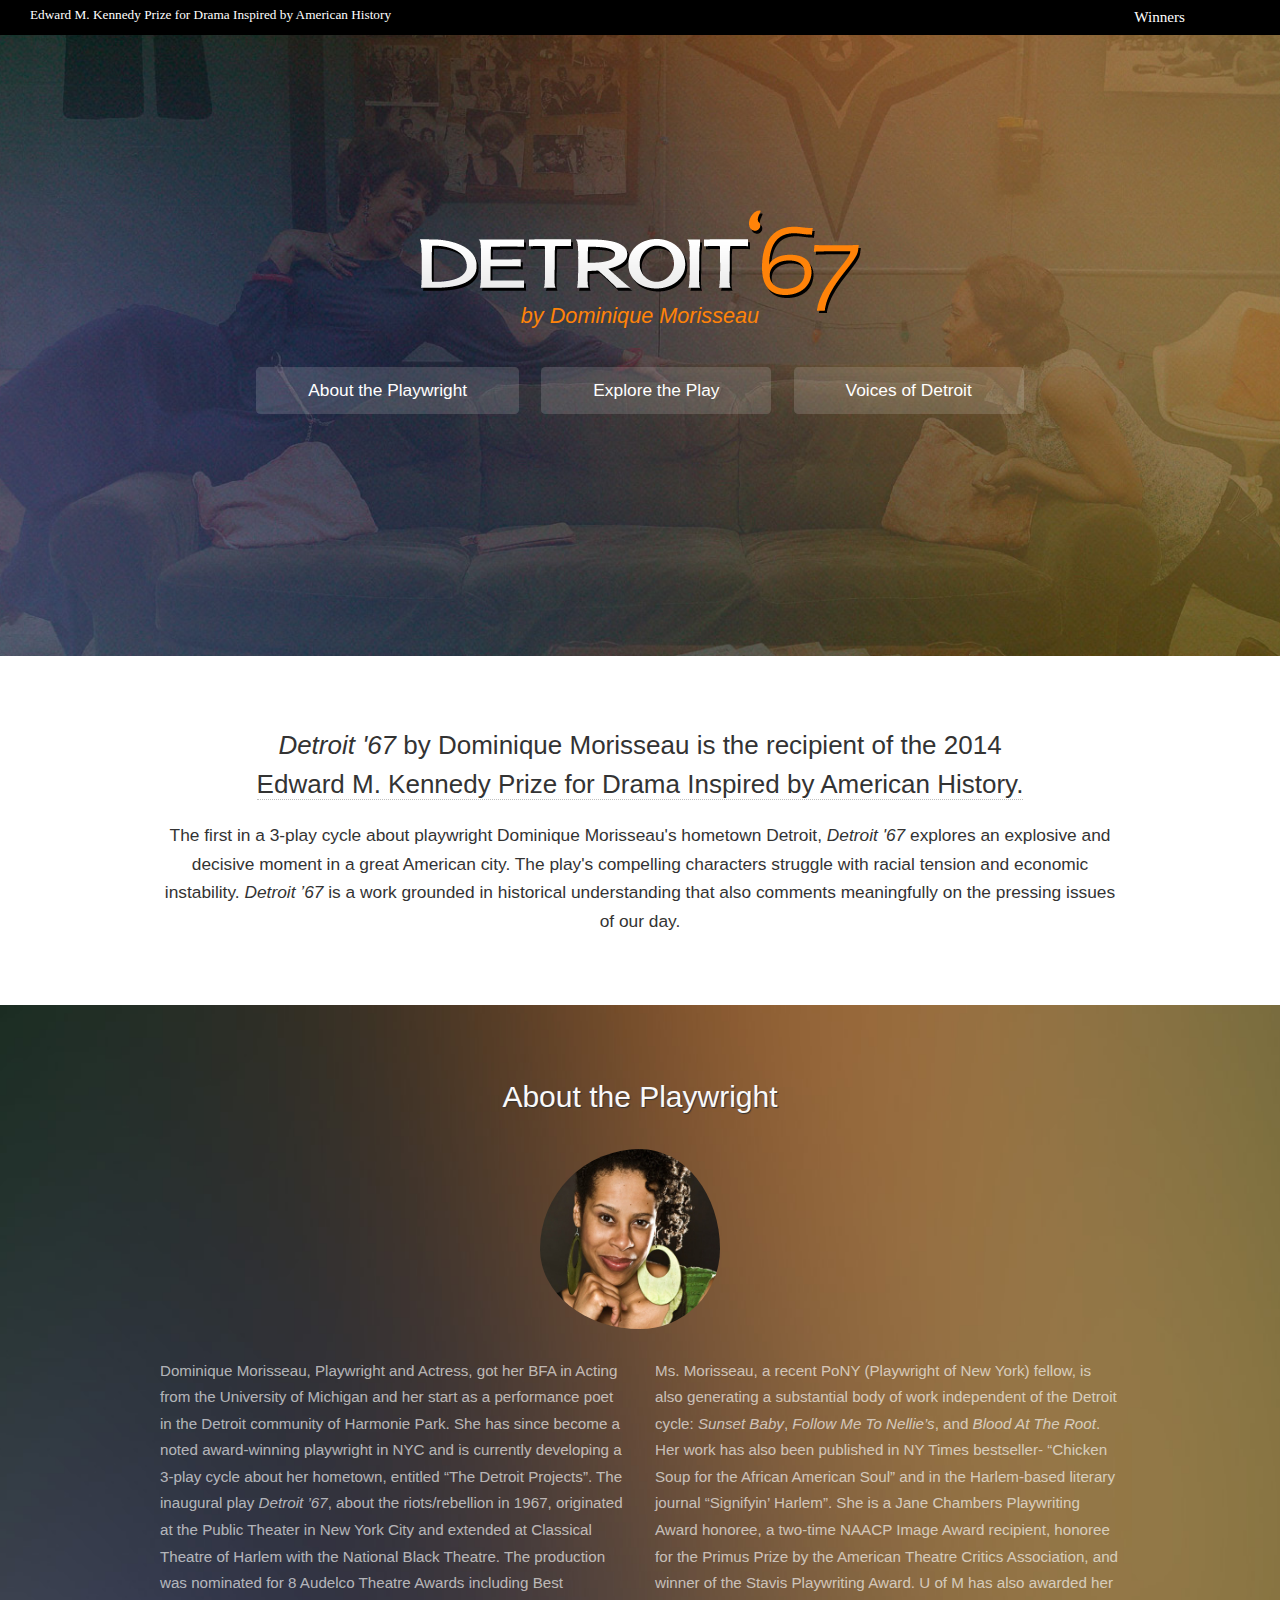
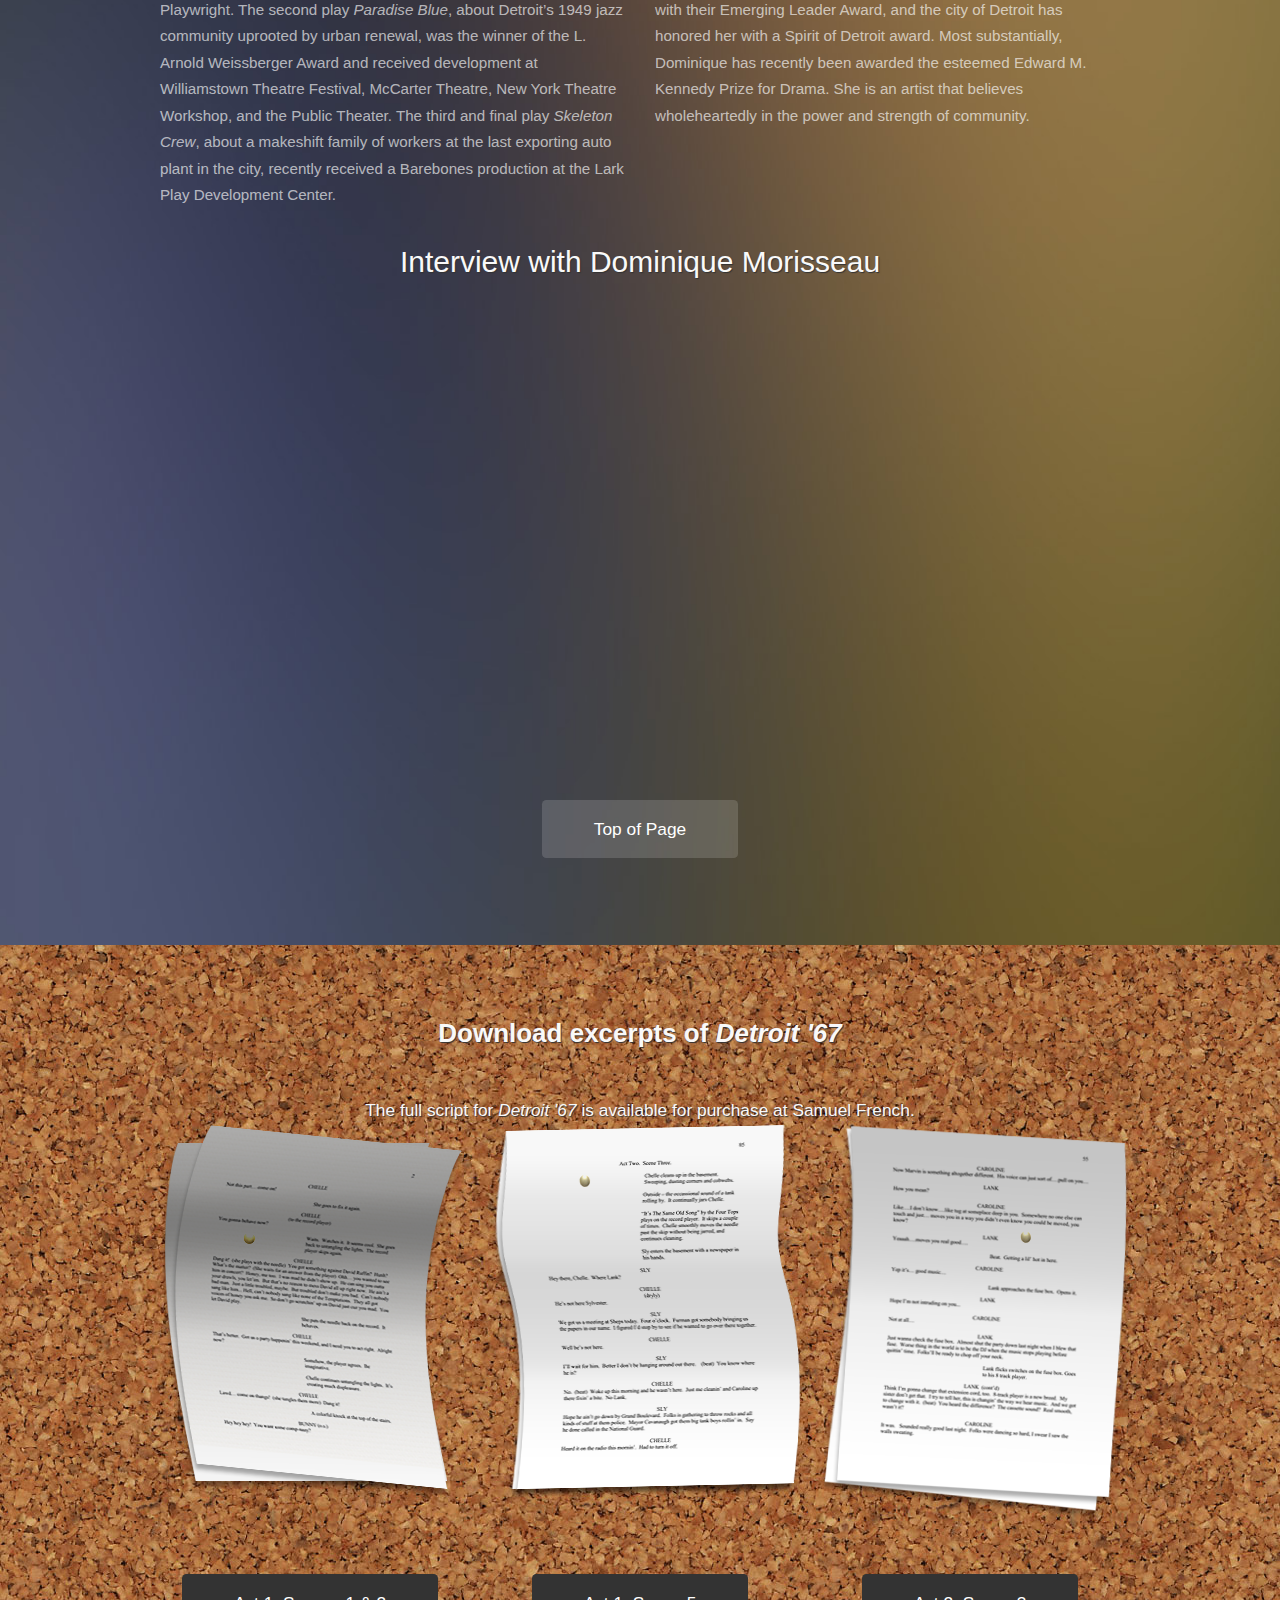
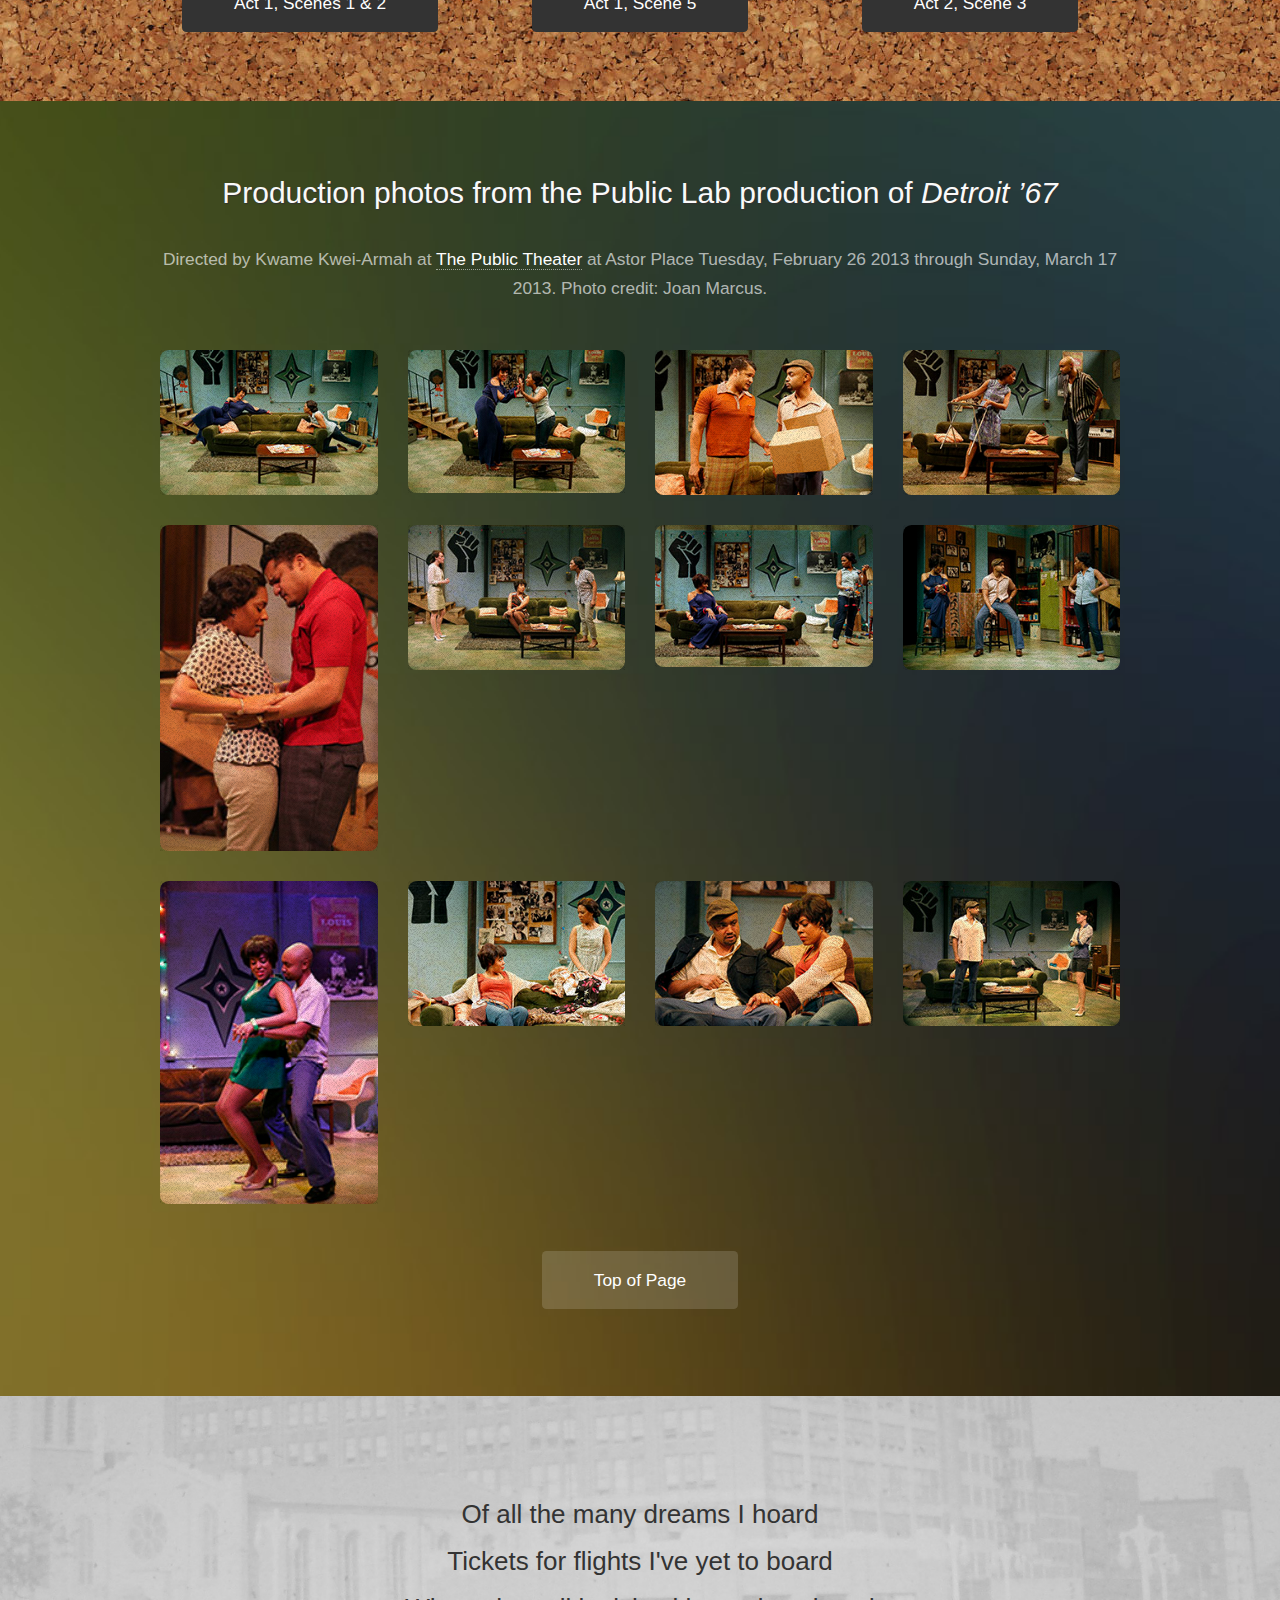
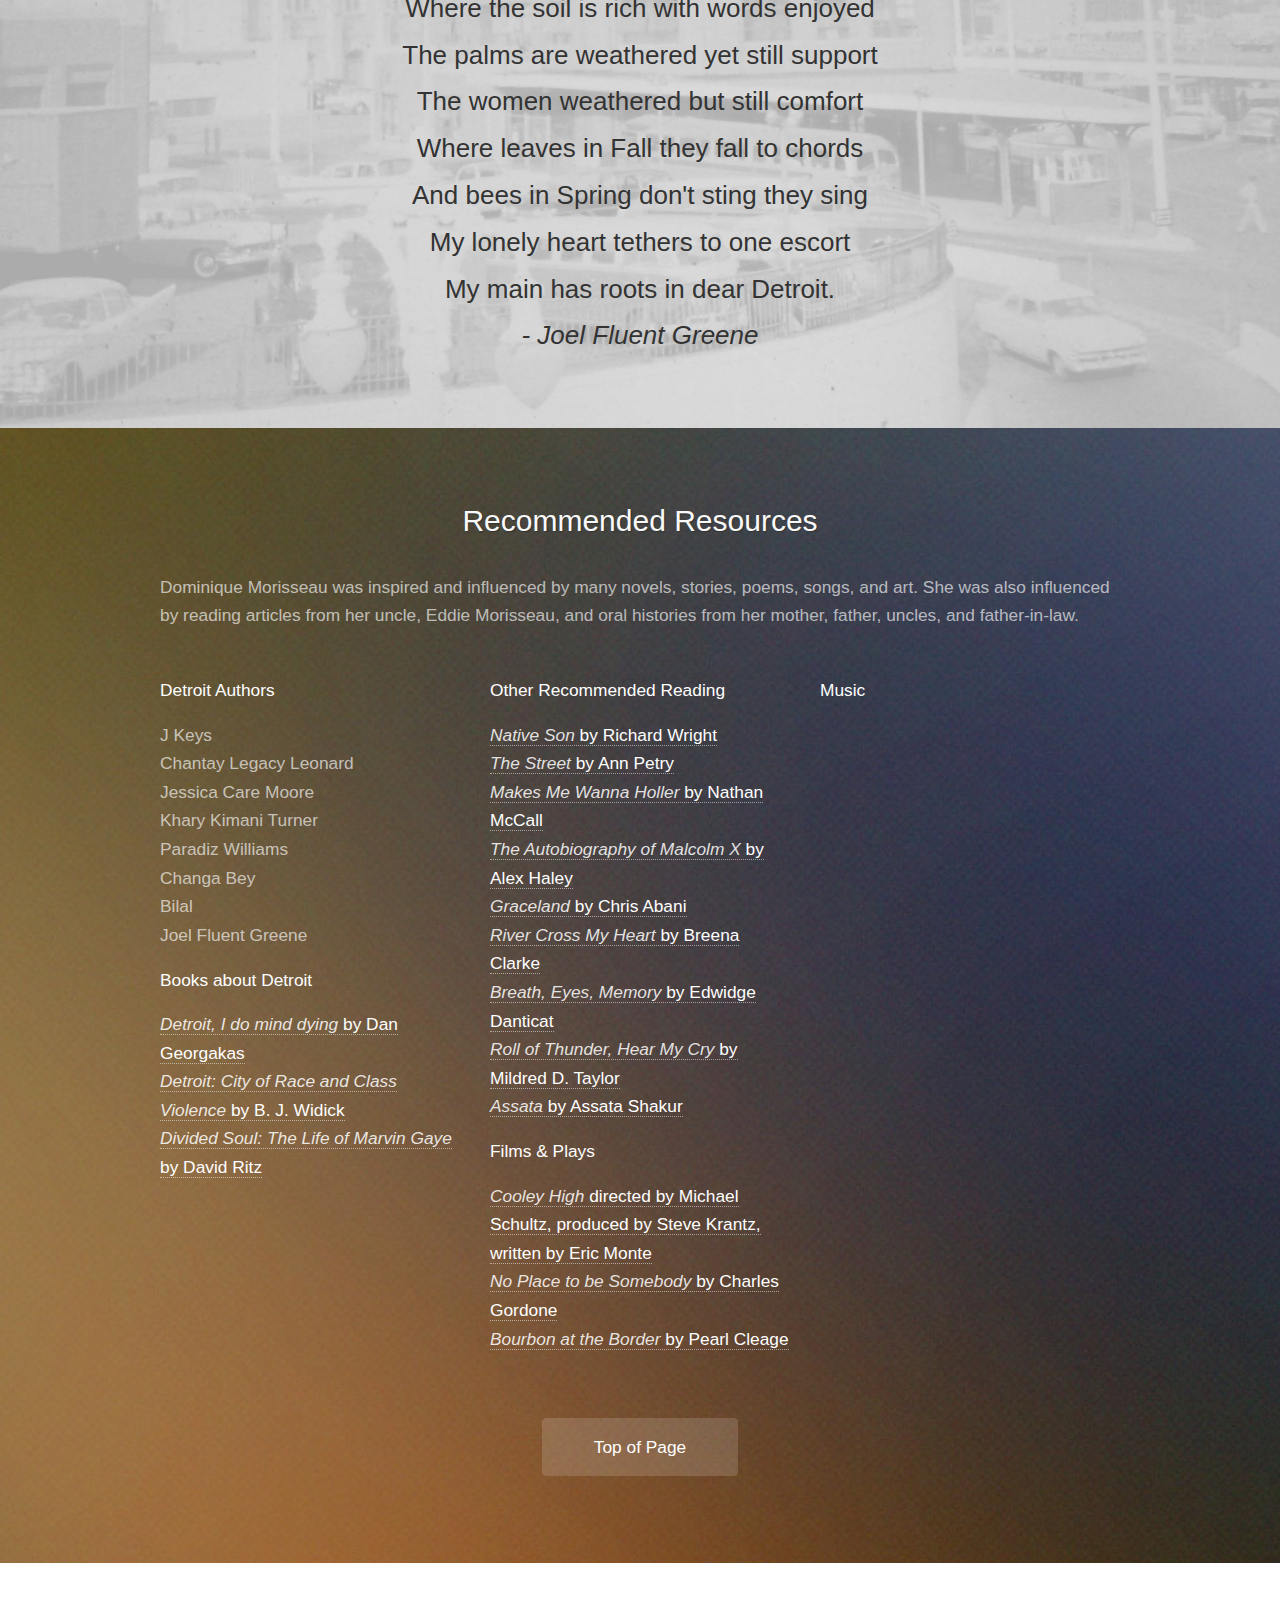
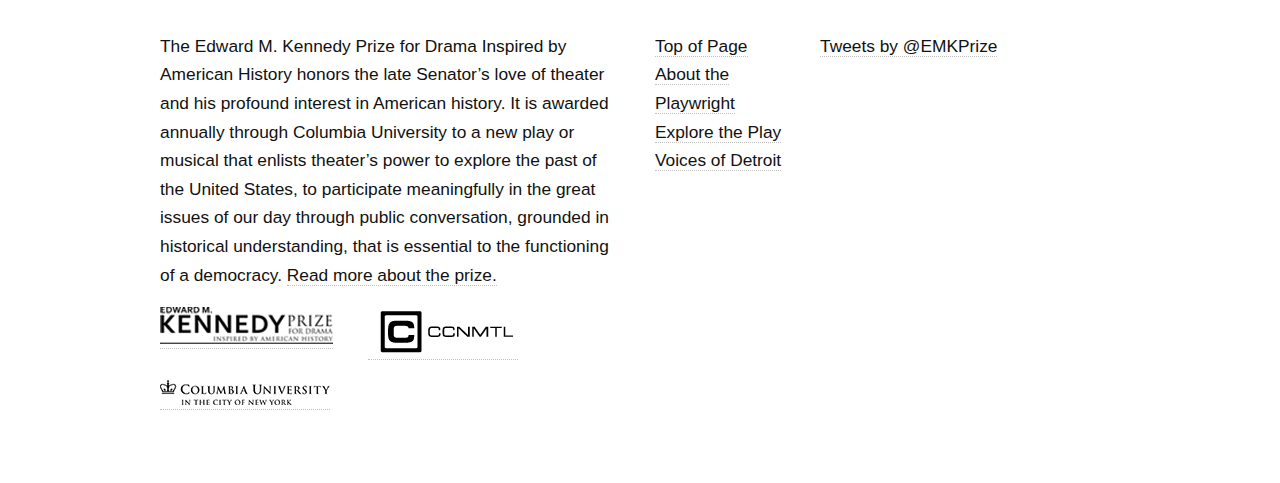
<file: index.html>
<!DOCTYPE HTML>
<!--
	Tessellate by HTML5 UP
	html5up.net | @n33co
	Free for personal and commercial use under the CCA 3.0 license (html5up.net/license)
-->
<html>
	<head>
		<title>Detroit '67 | A play by Dominique Morisseau</title>
		<meta http-equiv="content-type" content="text/html; charset=utf-8" />
		<meta name="description" content="Educational and informational website about the 2014 recipient of the Edward M. Kennedy Prize for Drama Inspired by American History - Detroit '67 by Dominique Morisseau" />
		<meta name="keywords" content="edward kennedy prize, edward m kennedy prize, emk prize, columbia university, ambassador jean kennedy smith, drama award, playwriting award, pulitzer prize, american history, historical drama, historical play, educational website, theater, theatre, tony kushner, prize for drama, prize for playwriting,
		dominique morisseau, detroit 67, detroit, 1967 riots, african american history, black history, civil rights, civil rights theater, motown, detroit 67 script" />
		<!--[if lte IE 8]><script src="css/ie/html5shiv.js"></script><![endif]-->
		<script src="js/jquery.min.js"></script>
		<script src="js/jquery.scrolly.min.js"></script>
		<script src="js/skel.min.js"></script>
        <script src="js/jquery.poptrox.min.js"></script>
		<script src="js/init.js"></script>
		<noscript>
			<link rel="stylesheet" href="css/skel.css" />
			<link rel="stylesheet" href="css/style.css" />
			<link rel="stylesheet" href="css/style-wide.css" />
			<link href='http://fonts.googleapis.com/css?family=Lato:400,700' rel='stylesheet' type='text/css'>
			<link href='http://fonts.googleapis.com/css?family=Candal' rel='stylesheet' type='text/css'>
			<link href='http://fonts.googleapis.com/css?family=Bowlby+One+SC' rel='stylesheet' type='text/css'>
			
		</noscript>
		<!--[if lte IE 8]><link rel="stylesheet" href="css/ie/v8.css" /><![endif]-->
		<!--[if lte IE 9]><link rel="stylesheet" href="css/ie/v9.css" /><![endif]-->
	</head>
	<body>
 <div class="container emk">
    <div class="inner emk">
        <div class="left">
            <a href="http://kennedyprize.columbia.edu" target="_blank">Edward M. Kennedy Prize for Drama Inspired by American History</a>
        </div>
        <div class="right">
            <ul class="emk-menu">
                <li class="dropdown">Winners
                    <ul class="emk-dropdown">
                    <li><a href="http://kennedyprize.columbia.edu/winners/2013/schenkkan" target="_blank">2013 All the Way</a></li>
                    <li><a href="http://kennedyprize.columbia.edu/winners/2013/obrien" target="_blank">2013 Body of an American</a></li>
                    <li><a href="http://kennedyprize.columbia.edu/winners/2014/morisseau" target="_blank">2014 Detroit '67</a></li>
                    </ul>
                </li>
            </ul>
        </div>
    </div>
</div>
		<!-- Header -->
			<section id="header" class="dark">
				<header>
					<h1><img src="images/logo.png" style="max-width: 100%"></h1>
					<p>by Dominique Morisseau</p>
					<ul class="menu">
					         <li><a href="#first" class="button scrolly">About the Playwright</a></li>
                             <li><a href="#second" class="button scrolly">Explore the Play</a></li>
                             <li><a href="#third" class="button scrolly">Voices of Detroit</a></li>
                        </ul>
				</header>
			</section>
			
		<!-- First -->
			<section id="top" class="main">
				<header>
					<div class="container">
					    <div class="row">
				        <div class="12u">
	                   <h2><i><strong>Detroit '67</strong></i> by Dominique Morisseau is the recipient of the 2014 <br> <h2><strong><a href="http://kennedyprize.columbia.edu" target="_blank">Edward M. Kennedy Prize for Drama Inspired by American History.</a></strong></h2>				            
						<p>The first in a 3-play cycle about playwright Dominique Morisseau's hometown Detroit, <i><strong>Detroit '67</strong></i> explores an explosive and decisive moment in a great American city. The play's compelling characters struggle with racial tension and economic instability. <i><strong>Detroit ’67</strong></i> is a work grounded in historical understanding that also comments meaningfully on the pressing issues of our day.</p>
						</div>
												   
						</div>
						</div>
					</div>
				</header>
				<div id="first" class="content dark style1 featured">
					<div class="container">
						<div class="row">
						    <div class="12u title">
						        <h2>About the Playwright</h2>
						        <img src="images/dm_biopic.jpg" class="image circle" />
						    </div>
							<div class="6u">
								<section>
									<p>Dominique Morisseau, Playwright and Actress, got her BFA in Acting from the University of Michigan and her start as a performance poet in the Detroit community of Harmonie Park. She has since become a noted award-winning playwright in NYC and is currently developing a 3-play cycle about her hometown, entitled “The Detroit Projects”.  The inaugural play <i>Detroit ’67</i>, about the riots/rebellion in 1967, originated at the Public Theater in New York City and extended at Classical Theatre of Harlem with the National Black Theatre. The production was nominated for 8 Audelco Theatre Awards including Best Playwright. The second play <i>Paradise Blue</i>, about Detroit’s 1949 jazz community uprooted by urban renewal, was the winner of the L. Arnold Weissberger Award and received development at Williamstown Theatre Festival, McCarter Theatre, New York Theatre Workshop, and the Public Theater. The third and final play <i>Skeleton Crew</i>, about a makeshift family of workers at the last exporting auto plant in the city, recently received a Barebones production at the Lark Play Development Center.</p>
								</section>
        							</div>
        							<div class="6u">
                                <section>
                                    <p>Ms. Morisseau, a recent PoNY (Playwright of New York) fellow, is also generating a substantial body of work independent of the Detroit cycle: <i>Sunset Baby</i>, <i>Follow Me To Nellie’s</i>, and <i>Blood At The Root</i>. Her work has also been published in NY Times bestseller- “Chicken Soup for the African American Soul” and in the Harlem-based literary journal “Signifyin’ Harlem”. She is a Jane Chambers Playwriting Award honoree, a two-time NAACP Image Award recipient, honoree for the Primus Prize by the American Theatre Critics Association, and winner of the Stavis Playwriting Award. U of M has also awarded her with their Emerging Leader Award, and the city of Detroit has honored her with a Spirit of Detroit award. Most substantially, Dominique has recently been awarded the esteemed Edward M. Kennedy Prize for Drama. She is an artist that believes wholeheartedly in the power and strength of community.</p>
                                </section>
        							</div>
        	               </div>
        				 
        				 <div class="row">
                            <div class="12u title">
                                <h2>Interview with Dominique Morisseau</h2>
                            </div>
                       </div>
        				 <div class="row">
                               <div class="12u title">
                                   <iframe width="700" height="400" src="http://www.youtube.com/embed/H9c2zjByA44" frameborder="0" allowfullscreen></iframe>
                               </div>
                         </div>
                          
                                                   
                           <div class="row">
                               <div class="12u return">
                                   <a href="#header" class="button scrolly">Top of Page</a>
                               </div>
                            </div>  	   
        					   
        					</div>
        				</div>
        			</section>

		<!-- Second -->
			<section id="second" class="main">
				<header>
					<div class="container">
						<h2>Download excerpts of <i>Detroit '67</i></h2>
						<p>The full script for <i>Detroit '67</i> is available for purchase at <a href="http://www.samuelfrench.com/p/12567/detroit-67" target="_blank"><strong>Samuel French</strong></a>.</p>
						<div class="row scripts">
						    <div class="4u"><a href="files/d67scenes12.pdf" target="_blank"><img src="images/d67_script_thumb_01.png" class="script_thumb"></a>
						        
						    </div>
						    <div class="4u"><a href="files/d67scene5.pdf" target="_blank"><img src="images/d67_script_thumb_02.png" class="script_thumb"></a>
						        
						    </div>
						    <div class="4u"><a href="files/d67scene3.pdf" target="_blank"><img src="images/d67_script_thumb_03.png" class="script_thumb"></a>
						        
						    </div>
						</div>
						<div class="row">
						    <div class="4u"><p><a href="files/d67scenes12.pdf" target="_blank" class="button">Act 1, Scenes 1 & 2</a></p></div>
						    <div class="4u"><p><a href="files/d67scene5.pdf" target="_blank" class="button">Act 1, Scene 5</a></p></div>
						    <div class="4u"><p><a href="files/d67scene3.pdf" target="_blank" class="button">Act 2, Scene 3</a></p></div>
						</div>
					</div>
				</header>
				<div class="content dark style2">
					<div class="container">
					  <div class="row">
					      <div class="12u title">
					          <h2>Production photos from the Public Lab production of <i>Detroit ’67</i></h2>
					          <p>Directed by Kwame Kwei-Armah at <a href="http://www.publictheater.org/" target="blank">The Public Theater</a> at Astor Place Tuesday, February 26 2013 through Sunday, March 17 2013. Photo credit: Joan Marcus. </p>
					      </div>
					  </div>
					        
			<div class="row">
				<div class="12u">			
				<div class="inner gallery">
                    <div class="row">
                        <div class="3u"><a href="images/fulls/Detroit670002rR.jpg" class="image fit"><img src="images/thumbs/Detroit670002rR.jpg" alt="" title="De’Adre Aziza and Michelle Wilson in the Public Lab production Detroit ’67, written by Dominique Morisseau and directed by Kwame Kwei-Armah, running at The Public Theater at Astor Place Tuesday, February 26 through Sunday, March 17. Photo credit: Joan Marcus." /></a></div>
                        <div class="3u"><a href="images/fulls/Detroit670003rR.jpg" class="image fit"><img src="images/thumbs/Detroit670003rR.jpg" alt="" title="De’Adre Aziza and Michelle Wilson in the Public Lab production Detroit ’67, written by Dominique Morisseau and directed by Kwame Kwei-Armah, running at The Public Theater at Astor Place Tuesday, February 26 through Sunday, March 17. Photo credit: Joan Marcus." /></a></div>
                        <div class="3u"><a href="images/fulls/Detroit670005rR.jpg" class="image fit"><img src="images/thumbs/Detroit670005rR.jpg" alt="" title="Brandon J. Dirden and Francois Battiste in the Public Lab production Detroit ’67, written by Dominique Morisseau and directed by Kwame Kwei-Armah, running at The Public Theater at Astor Place Tuesday, February 26 through Sunday, March 17. Photo credit: Joan Marcus." /></a></div>
                        <div class="3u"><a href="images/fulls/Detroit670007rR.jpg" class="image fit"><img src="images/thumbs/Detroit670007rR.jpg" alt="" title="Michelle Wilson and Francois Battiste in the Public Lab production Detroit ’67, written by Dominique Morisseau and directed by Kwame Kwei-Armah, running at The Public Theater at Astor Place Tuesday, February 26 through Sunday, March 17. Photo credit: Joan Marcus." /></a></div>
                    </div>
                    <div class="row">
                        <div class="3u"><a href="images/fulls/Detroit670015rR.jpg" class="image fit"><img src="images/thumbs/Detroit670015rR.jpg" alt="" title="Michelle Wilson and Brandon J. Dirden in the Public Lab production Detroit ’67, written by Dominique Morisseau and directed by Kwame Kwei-Armah, running at The Public Theater at Astor Place Tuesday, February 26 through Sunday, March 17. Photo credit: Joan Marcus." /></a></div>
                        <div class="3u"><a href="images/fulls/Detroit670021rR.jpg" class="image fit"><img src="images/thumbs/Detroit670021rR.jpg" alt="" title="Samantha Soule, De’Adre Aziza, and Michelle Wilson in the Public Lab production Detroit ’67, written by Dominique Morisseau and directed by Kwame Kwei-Armah, running at The Public Theater at Astor Place Tuesday, February 26 through Sunday, March 17. Photo credit: Joan Marcus." /></a></div>
                        <div class="3u"><a href="images/fulls/Detroit670032rR.jpg" class="image fit"><img src="images/thumbs/Detroit670032rR.jpg" alt="" title="De’Adre Aziza and Michelle Wilson in the Public Lab production Detroit ’67, written by Dominique Morisseau and directed by Kwame Kwei-Armah, running at The Public Theater at Astor Place Tuesday, February 26 through Sunday, March 17. Photo credit: Joan Marcus." /></a></div>
                        <div class="3u"><a href="images/fulls/Detroit670044rR.jpg" class="image fit"><img src="images/thumbs/Detroit670044rR.jpg" alt="" title="De’Adre Aziza, Francois Battiste, and Michelle Wilson in the Public Lab production Detroit ’67, written by Dominique Morisseau and directed by Kwame Kwei-Armah, running at The Public Theater at Astor Place Tuesday, February 26 through Sunday, March 17. Photo credit: Joan Marcus." /></a></div>
                    </div>
                    <div class="row">
                        <div class="3u"><a href="images/fulls/Detroit670060rR.jpg" class="image fit"><img src="images/thumbs/Detroit670060rR.jpg" alt="" title="De’Adre Aziza and Francois Battiste in the Public Lab production Detroit ’67, written by Dominique Morisseau and directed by Kwame Kwei-Armah, running at The Public Theater at Astor Place Tuesday, February 26 through Sunday, March 17. Photo credit: Joan Marcus." /></a></div>
                        <div class="3u"><a href="images/fulls/Detroit670084rR.jpg" class="image fit"><img src="images/thumbs/Detroit670084rR.jpg" alt="" title="De’Adre Aziza and Michelle Wilson in the Public Lab production Detroit ’67, written by Dominique Morisseau and directed by Kwame Kwei-Armah, running at The Public Theater at Astor Place Tuesday, February 26 through Sunday, March 17. Photo credit: Joan Marcus." /></a></div>
                        <div class="3u"><a href="images/fulls/Detroit670086rR.jpg" class="image fit"><img src="images/thumbs/Detroit670086rR.jpg" alt="" title="Francois Battiste and De’Adre Aziza in the Public Lab production Detroit ’67, written by Dominique Morisseau and directed by Kwame Kwei-Armah, running at The Public Theater at Astor Place Tuesday, February 26 through Sunday, March 17. Photo credit: Joan Marcus." /></a></div>
                        <div class="3u"><a href="images/fulls/Detroit670109rR.jpg" class="image fit"><img src="images/thumbs/Detroit670109rR.jpg" alt="" title="Francois Battiste and Samantha Soule in the Public Lab production Detroit ’67, written by Dominique Morisseau and directed by Kwame Kwei-Armah, running at The Public Theater at Astor Place Tuesday, February 26 through Sunday, March 17. Photo credit: Joan Marcus." /></a></div>
                    </div>
                </div>
						</div>
					</div>
			
		              <div class="row">
                               <div class="12u return">
                                   <a href="#header" class="button scrolly">Top of Page</a>
                               </div>
                            </div>       
             
				</div>
			</section>
			
		<!-- Third -->
			<section id="third" class="main">
				<header>
					<div class="container poem">
                    <p>Of all the many dreams I hoard<br>
                    Tickets for flights I've yet to board<br>
                    Where the soil is rich with words enjoyed<br>
                    The palms are weathered yet still support<br>
                    The women weathered but still comfort<br>
                    Where leaves in Fall they fall to chords<br>
                    And bees in Spring don't sting they sing<br>
                    My lonely heart tethers to one escort<br>
                    My main has roots in dear Detroit.<br>
                    <strong><i>- Joel Fluent Greene</i></strong>

					</div>
				</header>
	
				<div class="content dark style3">
					<div class="container">
						<div class="row">
							<div class="12u">
								<h2>Recommended Resources</h2>
								<p>Dominique Morisseau was inspired and influenced by many novels, stories, poems, songs, and art. She was also influenced by reading articles from her uncle, Eddie Morisseau, and oral histories from her mother, father, uncles, and father-in-law.  </p>
								</div>
								</div>
  
								 <div class="row">
								 <div class="4u">
								    <h4>Detroit Authors</h4>
								    <ul>
								        <li>J Keys</li>
                                        <li>Chantay Legacy Leonard</li>
                                        <li>Jessica Care Moore</li>
                                        <li>Khary Kimani Turner</li>
                                        <li>Paradiz Williams</li>
                                        <li>Changa Bey</li>
                                        <li>Bilal</li>
                                        <li>Joel Fluent Greene</li>
								    </ul>
								    <h4>Books about Detroit</h4>
								    <ul>
								        <li><a href="http://www.amazon.com/Detroit-Revolution-Updated-Edition-Classics/dp/0896085724" target="_blank"><strong><i>Detroit, I do mind dying</i></strong> by Dan Georgakas</a></li>
								        <li><a href="http://www.amazon.com/Detroit-Violence-Revised-Edition-Series/dp/0814321046" target="_blank"><strong><i>Detroit: City of Race and Class Violence</i></strong> by B. J. Widick</a></li>
								        <li><a href="http://www.amazon.com/Divided-Soul-Life-Marvin-Gaye/dp/030681191X" target="_blank"><strong><i>Divided Soul: The Life of Marvin Gaye</i></strong> by David Ritz</a></li>
								    </ul>
								    
                            </div>
                            <div class="4u">
                              <h4>Other Recommended Reading</h4>
                                    <ul>
                                        <li><a href="http://www.amazon.com/Native-Son-Richard-Wright/dp/0061148504" target="_blank"><strong><i>Native Son</i></strong> by Richard Wright</a></li>
                                        <li><a href="http://www.amazon.com/The-Street-Novel-Ann-Petry/dp/0395901499" target="_blank"><strong><i>The Street</i></strong> by Ann Petry</a></li>
                                
                                        
                                        <li><a href="http://www.amazon.com/Makes-Me-Wanna-Holler-America/dp/0679740708" target="_blank"><strong><i>Makes Me Wanna Holler</i></strong> by Nathan McCall</a></li>
                                                                               <li><a href="http://www.amazon.com/The-Autobiography-Malcolm-Told-Haley/dp/0345350685" target="_blank"><strong><i>The Autobiography of Malcolm X</i></strong> by Alex Haley</a></li>
                                        <li><a href="http://www.amazon.com/GraceLand-A-Novel-Chris-Abani-ebook/dp/B0057QT72E" target="_blank"><strong><i>Graceland</i></strong> by Chris Abani</a></li>
                                        <li><a href="http://www.amazon.com/River-Cross-Heart-Oprahs-Book/dp/B00008RWCM" target="_blank"><strong><i>River Cross My Heart</i></strong> by Breena Clarke</a></li>
                                        <li><a href="http://www.amazon.com/Breath-Eyes-Memory-Oprahs-Book/dp/037570504X" target="_blank"><strong><i>Breath, Eyes, Memory</i></strong> by Edwidge Danticat </a></li>
                                                                               <li><a href="http://www.amazon.com/Roll-Thunder-Hear-My-Cry/dp/0142401129" target="_blank"><strong><i>Roll of Thunder, Hear My Cry</i></strong> by Mildred D. Taylor</a></li>
                                        <li><a href="http://www.amazon.com/Assata-An-Autobiography-Shakur/dp/1556520743" target="_blank"><strong><i>Assata</i></strong> by Assata Shakur</a></li>
                                    </ul>
                                    <h4>Films & Plays</h4>
                                    <ul>
                                        <li><a href="http://en.wikipedia.org/wiki/Cooley_High" target="_blank"><strong><i>Cooley High</i></strong> directed by Michael Schultz, produced by Steve Krantz, written by Eric Monte</a></li>
                                        <li><a href="http://en.wikipedia.org/wiki/No_Place_to_be_Somebody" target="_blank"><strong><i>No Place to be Somebody</i></strong> by Charles Gordone</a></li>
                                        <li><a href="http://www.amazon.com/Bourbon-at-Border-Acting-Edition/dp/082222075X" target="_blank"><strong><i>Bourbon at the Border</i></strong> by Pearl Cleage</a></li>
                    
                                </ul>
								</p>
							</div>
							<div class="4u">
							    <h4>Music</h4>
							     <iframe src="https://embed.spotify.com/?uri=spotify:user:emkprize:playlist:5zSOB1nKDThsKZaeQtDXTk" width="300" height="380" frameborder="0" allowtransparency="true"></iframe>
							</div>
                            </div>
                             <div class="row">
                               <div class="12u return">
                                   <a href="#header" class="button scrolly">Top of Page</a>
                               </div>
                            </div>         
					</div>
				</div>
			</section>

			<section id="fourth" class="main">
				<header>
					<div class="container">
						<div class="row">
						    <div class="6u">
						        <ul>
						            <li>The Edward M. Kennedy Prize for Drama Inspired by American History honors the late Senator’s love of theater and his profound interest in American history. It is awarded annually through Columbia University to a new play or musical that enlists theater’s power to explore the past of the United States, to participate meaningfully in the great issues of our day through public conversation, grounded in historical understanding, that is essential to the functioning of a democracy.
				                <a href="http://kennedyprize.columbia.edu" target="_blank">Read more about the prize.</a></li>
				                 <li style="clear: both; display: inline; padding: 1em 2em 0 0 ; float: left;">
                                     <a href="http://kennedyprize.columbia.edu" target="_blank"><img src="images/emk_logo.png"></a>
                                </li>
                                <li style="display: inline; padding: 1em 2em 0 0 ; float: left;">
                                   <a href="http://ccnmtl.columbia.edu" target="_blank"><img src="images/ccnmtl_logo.png"></a>
                                </li>
						        </ul>
						        <ul>
						        	<li style="display: inline; padding: 1em 2em 0 0 ; float: left;">
						        		<a href="http://www.columbia.edu/" target="_blank"><img src="images/cu_logo.png"></a>
						        	</li>
						        </ul>
						    </div>
						    <div class="2u">
						    <ul>
                                    <li><a href="#header" class="scrolly">Top of Page</a></li>
                                    <li><a href="#first" class="scrolly">About the Playwright</a></li>
                                    <li><a href="#second" class="scrolly">Explore the Play</a></li>
                                    <li><a href="#third" class="scrolly">Voices of Detroit</a></li>
                                </ul>
						    </div>
						    <div class="4u">
						        <a class="twitter-timeline" href="https://twitter.com/EMKPrize" data-widget-id="515614675476574209">Tweets by @EMKPrize</a>
<script>!function(d,s,id){var js,fjs=d.getElementsByTagName(s)[0],p=/^http:/.test(d.location)?'http':'https';if(!d.getElementById(id)){js=d.createElement(s);js.id=id;js.src=p+"://platform.twitter.com/widgets.js";fjs.parentNode.insertBefore(js,fjs);}}(document,"script","twitter-wjs");</script>
						    </div>
						
						</div>
					</div>
				</header>
		
			</section>
		

	</body>
</html>
</file>
<file: css/style-wide.css>
/*
	Tessellate by HTML5 UP
	html5up.net | @n33co
	Free for personal and commercial use under the CCA 3.0 license (html5up.net/license)
*/

/*********************************************************************************/
/* Basic                                                                         */
/*********************************************************************************/

	body,input,textarea,select
	{
		font-size: 15pt;
		line-height: 1.75em;
	}
</file>
<file: css/ie/v8.css>
/*
	Tessellate by HTML5 UP
	html5up.net | @n33co
	Free for personal and commercial use under the CCA 3.0 license (html5up.net/license)
*/

/*********************************************************************************/
/* Basic                                                                         */
/*********************************************************************************/

	.image,
	.image img,
	.button	
	{
		position: relative;
		-ms-behavior: url('css/ie/PIE.htc');
	}

	/* Section/Article */

		section,
		article
		{
		}
		
			section > .last-child,
			article > .last-child
			{
				margin-bottom: 0;
			}

			section.last-child,
			article.last-child
			{
				margin-bottom: 0;
			}

	/* List */

		ul.icons
		{
		}	
		
			ul.icons li
			{
			}
			
				ul.icons a
				{
					position: relative;
					-ms-behavior: url('css/ie/PIE.htc');
					border: solid 1px #ddd;
				}

	/* Form */

		form
		{
		}
		
			form input.text,
			form select,
			form .select,
			form textarea
			{
				position: relative;
				-ms-behavior: url('css/ie/PIE.htc');
				border: solid 1px #ddd;
				line-height: 1.25em;
			}

			form select
			{
				position: relative;
			}
			
				form select option
				{
					color: #000;
				}
				
			form .select
			{
			}

				form .select select
				{
					width: 100%;
				}

				form .select:before
				{
					display: none;
				}
				
	/* Button */
		
		.button.alt
		{
			border: solid 1px #ddd;
		}

	/* Feature Icon */

		.feature-icon
		{
			padding-bottom: 0;
		}
		
			.feature-icon:before,
			.feature-icon:after
			{
				display: none;
			}

			.feature-icon .icon
			{
				position: relative;
				-ms-behavior: url('css/ie/PIE.htc');
				background: #fff;
			}

				.feature-icon .icon:before
				{
					font-size: 6em;
					color: #3d3d3d;
				}
	
/*********************************************************************************/
/* Header                                                                        */
/*********************************************************************************/

	#header
	{
		background-image:			url('../../images/header.jpg');
		background-size:			cover;
		background-position:		auto;
		background-repeat:			no-repeat;
		-ms-behavior: url('css/ie/backgroundsize.min.htc');
	}

/*********************************************************************************/
/* Main Sections                                                                 */
/*********************************************************************************/

	.main
	{
	}

		.main > .content
		{
		}

		.main > .content.style1
		{
			filter: progid:DXImageTransform.Microsoft.gradient(GradientType=0, startColorstr=#412e4c, endColorstr=#a56365);
		}

		.main > .content.style2
		{
			filter: progid:DXImageTransform.Microsoft.gradient(GradientType=0, startColorstr=#85505f, endColorstr=#384955);
		}

		.main > .content.style3
		{
			filter: progid:DXImageTransform.Microsoft.gradient(GradientType=0, startColorstr=#2f394e, endColorstr=#5f796b);
		}
</file>
<file: css/ie/v9.css>
/*
	Tessellate by HTML5 UP
	html5up.net | @n33co
	Free for personal and commercial use under the CCA 3.0 license (html5up.net/license)
*/

/*********************************************************************************/
/* Main Sections                                                                 */
/*********************************************************************************/

	.main
	{
	}

		.main > .content
		{
		}

		.main > .content.style1
		{
			background:	url('../images/bgtr.svg') top right no-repeat,
						url('../images/bgbl.svg') bottom left no-repeat,
						url('../images/bgbl.svg') bottom left no-repeat,
						url('../images/overlay.png'),
						url('images/content-style1.svg');
		}

		.main > .content.style2
		{
			background:	url('../images/bgtr.svg') top right no-repeat,
						url('../images/bgbl.svg') bottom left no-repeat,
						url('../images/bgbl.svg') bottom left no-repeat,
						url('../images/overlay.png'),
						url('images/content-style2.svg');
		}

		.main > .content.style3
		{
			background:	url('../images/bgtr.svg') top right no-repeat,
						url('../images/bgbl.svg') bottom left no-repeat,
						url('../images/bgbl.svg') bottom left no-repeat,
						url('../images/overlay.png'),
						url('images/content-style3.svg');
		}
</file>
<file: css/skel.css>
/* Resets (http://meyerweb.com/eric/tools/css/reset/ | v2.0 | 20110126 | License: none (public domain)) */

	html,body,div,span,applet,object,iframe,h1,h2,h3,h4,h5,h6,p,blockquote,pre,a,abbr,acronym,address,big,cite,code,del,dfn,em,img,ins,kbd,q,s,samp,small,strike,strong,sub,sup,tt,var,b,u,i,center,dl,dt,dd,ol,ul,li,fieldset,form,label,legend,table,caption,tbody,tfoot,thead,tr,th,td,article,aside,canvas,details,embed,figure,figcaption,footer,header,hgroup,menu,nav,output,ruby,section,summary,time,mark,audio,video{margin:0;padding:0;border:0;font-size:100%;font:inherit;vertical-align:baseline;}article,aside,details,figcaption,figure,footer,header,hgroup,menu,nav,section{display:block;}body{line-height:1;}ol,ul{list-style:none;}blockquote,q{quotes:none;}blockquote:before,blockquote:after,q:before,q:after{content:'';content:none;}table{border-collapse:collapse;border-spacing:0;}body{-webkit-text-size-adjust:none}

/* Box Model */

	*, *:before, *:after {
		-moz-box-sizing: border-box;
		-webkit-box-sizing: border-box;
		box-sizing: border-box;
	}

/* Container */

	body {
		/* min-width: (containers) */
		min-width: 1200px;
	}

	.container {
		margin-left: auto;
		margin-right: auto;
		
		/* width: (containers) */
		width: 1200px;
	}

	/* Modifiers */
	
		.container.small {
			/* width: (containers) * 0.75; */
			width: 900px;
		}

		.container.big {
			width: 100%;

			/* max-width: (containers) * 1.25; */
			max-width: 1500px;

			/* min-width: (containers); */
			min-width: 1200px;
		}

/* Grid */

	.\31 2u { width: 100% }
	.\31 1u { width: 91.6666666667% }
	.\31 0u { width: 83.3333333333% }
	.\39 u { width: 75% }
	.\38 u { width: 66.6666666667% }
	.\37 u { width: 58.3333333333% }
	.\36 u { width: 50% }
	.\35 u { width: 41.6666666667% }
	.\34 u { width: 33.3333333333% }
	.\33 u { width: 25% }
	.\32 u { width: 16.6666666667% }
	.\31 u { width: 8.3333333333% }
	.\-11u { margin-left: 91.6666666667% }
	.\-10u { margin-left: 83.3333333333% }
	.\-9u { margin-left: 75% }
	.\-8u { margin-left: 66.6666666667% }
	.\-7u { margin-left: 58.3333333333% }
	.\-6u { margin-left: 50% }
	.\-5u { margin-left: 41.6666666667% }
	.\-4u { margin-left: 33.3333333333% }
	.\-3u { margin-left: 25% }
	.\-2u { margin-left: 16.6666666667% }
	.\-1u { margin-left: 8.3333333333% }

	/* Rows */

		.row > * {
			float: left;
		}

		.row:after {
			content: '';
			display: block;
			clear: both;
			height: 0;
		}

		.row:first-child > * {
			padding-top: 0 !important;
		}

		.row.uniform > * > :first-child {
			margin-top: 0;
		}

		.row.uniform > * > :last-child {
			margin-bottom: 0;
		}

		/* Normal */

			.row > * {
				/* padding-left: (gutters) */
				padding-left: 40px;
			}

			.row + .row > * {
				/* padding: (gutters) 0 0 (gutters) */
				padding: 40px 0 0 40px;
			}

			.row {
				/* margin-left: -(gutters) */
				margin-left: -40px;
			}

			.row + .row.uniform > * {
				/* padding: (gutters.vertical) 0 0 (gutters.vertical) */
				padding: 40px 0 0 40px;
			}

		/* Flush */

			.row.flush > * {
				padding-left: 0;
			}

			.row + .row.flush > * {
				padding: 0;
			}

			.row.flush {
				margin-left: 0;
			}

			.row + .row.uniform.flush > * {
				padding: 0;
			}

		/* Quarter */

			.row.quarter > * {
				/* padding-left: (gutters * 0.25) */
				padding-left: 10px;
			}

			.row + .row.quarter > * {
				/* padding: (gutters * 0.25) 0 0 (gutters * 0.25) */
				padding: 10px 0 0 10px;
			}

			.row.quarter {
				/* margin-left: -(gutters * 0.25) */
				margin-left: -10px;
			}

			.row + .row.uniform.quarter > * {
				/* padding: (gutters.vertical * 0.25) 0 0 (gutters.vertical * 0.25) */
				padding: 10px 0 0 10px;
			}

		/* Half */

			.row.half > * {
				/* padding-left: (gutters * 0.5) */
				padding-left: 20px;
			}

			.row + .row.half > * {
				/* padding: (gutters * 0.5) 0 0 (gutters * 0.5) */
				padding: 20px 0 0 20px;
			}

			.row.half {
				/* margin-left: -(gutters * 0.5) */
				margin-left: -20px;
			}

			.row + .row.uniform.half > * {
				/* padding: (gutters.vertical * 0.5) 0 0 (gutters.vertical * 0.5) */
				padding: 20px 0 0 20px;
			}

		/* One and (a) Half */

			.row.oneandhalf > * {
				/* padding-left: (gutters * 1.5) */
				padding-left: 60px;
			}

			.row + .row.oneandhalf > * {
				/* padding: (gutters * 1.5) 0 0 (gutters * 1.5) */
				padding: 60px 0 0 60px;
			}

			.row.oneandhalf {
				/* margin-left: -(gutters * 1.5) */
				margin-left: -60px;
			}

			.row + .row.uniform.oneandhalf > * {
				/* padding: (gutters.vertical * 1.5) 0 0 (gutters.vertical * 1.5) */
				padding: 60px 0 0 60px;
			}

		/* Double */

			.row.double > * {
				/* padding-left: (gutters * 2) */
				padding-left: 80px;
			}

			.row + .row.double > * {
				/* padding: (gutters * 2) 0 0 (gutters * 2) */
				padding: 80px 0 0 80px;
			}

			.row.double {
				/* margin-left: -(gutters * 2) */
				margin-left: -80px;
			}
			
			.row + .row.uniform.double > * {
				/* padding: (gutters.vertical * 2) 0 0 (gutters.vertical * 2) */
				padding: 80px 0 0 80px;
			}
</file>
<file: css/style.css>
@charset 'UTF-8';
@import url("font-awesome.min.css");
@import url("http://fonts.googleapis.com/css?family=Roboto:100,100italic,300,300italic,400,400italic");

/*
	Tessellate by HTML5 UP
	html5up.net | @n33co
	Free for personal and commercial use under the CCA 3.0 license (html5up.net/license)
*/

/*********************************************************************************/
/* Basic                                                                         */
/*********************************************************************************/

	body
	{
		background: #F8F8F8;
	}

		body.is-loading *
		{
			-moz-transition: none !important;
			-webkit-transition: none !important;
			-o-transition: none !important;
			-ms-transition: none !important;
			transition: none !important;
			-moz-animation: none !important;
			-webkit-animation: none !important;
			-o-animation: none !important;
			-ms-animation: none !important;
			animation: none !important;
		}

	body,input,textarea,select
	{
		font-family: 'Lato', sans-serif;
		font-weight: 300;
		font-size: 15pt;
		line-height: 1.75em;
		color: #111;
	}

	h1,h2,h3,h4,h5,h6
	{
		color: #111;
		margin: 0 0 1em 0;
		line-height: 1.5em;
		
	}
	
		h1 a, h2 a, h3 a, h4 a, h5 a, h6 a
		{
			color: inherit;
			text-decoration: none;
		}

		.dark h1,
		.dark h2,
		.dark h3,
		.dark h4,
		.dark h5,
		.dark h6
		{
			color: #fff;
		}
		
	strong, b
	{
		font-weight: 400;
		color: inherit;
	}
	
		.dark strong, .dark b
		{
			color: #fff;
			color: rgba(255,255,255,0.85);
		}
	
	em, i
	{
		font-style: italic;
	}

	a
	{
		color: inherit;
		text-decoration: none;
		border-bottom: dotted 1px rgba(0,0,0,0.25);
		-moz-transition: border-bottom-color 0.25s ease-in-out;
		-webkit-transition: border-bottom-color 0.25s ease-in-out;
		-o-transition: border-bottom-color 0.25s ease-in-out;
		-ms-transition: border-bottom-color 0.25s ease-in-out;
		transition: border-bottom-color 0.25s ease-in-out;
	}
	
		a:hover
		{
			border-bottom-color: rgba(0,0,0,0);
		}

		.dark a
		{
			color: #fff;
			border-bottom-color: rgba(255,255,255,0.5);
		}

			.dark a:hover
			{
				border-bottom-color: rgba(255,255,255,0);
			}

	sub
	{
		position: relative;
		top: 0.5em;
		font-size: 0.8em;
	}
	
	sup
	{
		position: relative;
		top: -0.5em;
		font-size: 0.8em;
	}
	
	hr
	{
		border: 0;
		border-top: solid 1px #e6e6e6;
		margin: 2em 0 2em 0;
	}

		.dark hr
		{
			border-top-color: rgba(255,255,255,0.5);
		}
	
	blockquote
	{
		border-left: solid 0.25em #e6e6e6;
		padding: 1em 0 1em 2em;
		font-style: italic;
	}

		.dark blockquote
		{
			border-left-color: rgba(255,255,255,0.5);
		}
	
	p, ul, ol, dl, table
	{
		margin-bottom: 1em;
	}
	
	p
	{
		
	}

	header
	{
		margin-bottom: 1em;
	}
	
		header h1,
		header h2,
		header h3,
		header h4,
		header h5,
		header h6
		{
			margin: 0;
		}
	
		header p
		{
			display: block;
			margin: 0;
			padding: 0.25em 0 0.5em 0;
		}
		
	footer
	{
		padding-top: 1.5em;
	}

	br.clear
	{
		clear: both;
	}
	
	.featured
	{
	
	}
	
		.featured p
		{
			font-size: .875em;
			line-height: 1.75em;
		}



	/* Sections/Article */
	
		section,
		article
		{
			margin-bottom: 3em;
		}
		
			section > :last-child,
			article > :last-child
			{
				margin-bottom: 0;
			}

			section:last-child,
			article:last-child
			{
				margin-bottom: 0;
			}

			.row > section,
			.row > article
			{
				margin-bottom: 0;
			}

	/* Image */
		
		.image
		{
			position: relative;
			display: inline-block;
			border: 0;
		}

			.image:after
			{
				content: '';
				position: absolute;
				left: 0;
				top: 0;
				width: 100%;
				height: 100%;
				background: url('images/overlay.png');
			}
		
			.image img
			{
				display: block;
				width: 100%;
				border-radius: 0.5em;
			}

			.image.featured
			{
				display: block;
				width: 100%;
				margin: 0 0 2em 0;
			}
			
			.image.fit
			{
				display: block;
				width: 100%;
			}
			
			.image.left
			{
				float: left;
				margin: 0 2em 2em 0;
			}
			
			.image.centered
			{
				display: block;
				margin: 0 0 2em 0;
			}

				.image.centered img
				{
					margin: 0 auto;
					width: auto;
				}
			.image.circle 
			{
				border-radius: 50%;
				width: 200px;
				padding: 0 20px 20px 0;
			}
	/* List */

		ul.default
		{
			list-style: disc;
			padding-left: 1em;
		}
		
			ul.default li
			{
				padding-left: 0.5em;
			}		

		ul.icons
		{
			cursor: default;
		}	
		
			ul.icons li
			{
				display: inline-block;
				padding-left: 0.75em;
			}
			
				ul.icons a
				{
					display: inline-block;
					width: 2.75em;
					height: 2.75em;
					line-height: 2.8em;
					text-align: center;
					border: 0;
					box-shadow: inset 0 0 0 1px #e6e6e6;
					border-radius: 100%;
					color: #aaa;
					-moz-transition: background-color 0.25s ease-in-out;
					-webkit-transition: background-color 0.25s ease-in-out;
					-o-transition: background-color 0.25s ease-in-out;
					-ms-transition: background-color 0.25s ease-in-out;
					transition: background-color 0.25s ease-in-out;
				}

					ul.icons a:hover
					{
						background: rgba(0,0,0,0.025);
					}

		ul.menu
		{
			cursor: default;
			margin: 2em 0 0 0;
		}
		
			ul.menu li
			{
				display: inline-block;
				line-height: 1em;
				padding: 0 0 0 0.5em;
				margin: 0 0 0 0.5em;
			}
			
			ul.menu li:first-child
			{
				border-left: 0;
				padding-left: 0;
				margin-left: 0;
			}

		ul.actions
		{
			cursor: default;
		}
		
			ul.actions li
			{
				display: inline-block;
				margin: 0 0 0 0.5em;
			}
			
			ul.actions li:first-child
			{
				margin-left: 0;
			}

		ol.default
		{
			list-style: decimal;
			padding-left: 1.25em;
		}

			ol.default li
			{
				padding-left: 0.25em;
			}

	/* Form */

		form
		{
		}
		
			form .actions
			{
				margin-bottom: 0;
			}
			
			form label
			{
				display: block;
			}
		
			form input[type="text"],
			form input[type="email"],
			form input[type="password"],
			form select,
			form .select,
			form textarea
			{
				display: block;
				box-shadow: inset 0 0 0 1px #e6e6e6;
				background: #f8f8f8;
				width: 100%;
				padding: 0.85em 1em 0.85em 1em;
				border-radius: 0.25em;
				border: 0;
				-moz-transition: all 0.25s ease-in-out;
				-webkit-transition: all 0.25s ease-in-out;
				-o-transition: all 0.25s ease-in-out;
				-ms-transition: all 0.25s ease-in-out;
				transition: all 0.25s ease-in-out;
				-moz-appearance: none;
				-webkit-appearance: none;
				-o-appearance: none;
				-ms-appearance: none;
				appearance: none;
			}

				form input[type="text"]:focus,
				form input[type="email"]:focus,
				form input[type="password"]:focus,
				form select:focus,
				form .select.focus,
				form textarea:focus
				{
					outline: 0;
					box-shadow: inset 0 0 0 1px #afd9e0;
					background: #fcfcfc;
				}

			form input[type="text"],
			form input[type="email"],
			form input[type="password"],
			form select
			{
				line-height: 1.25em;
			}

			form textarea
			{
				min-height: 13em;
			}
			
			form select
			{
				position: relative;
			}
			
				form select option:not(:checked)
				{
					color: #000;
				}

			form .select
			{
				position: relative;
				padding: 0;
				overflow-x: hidden;
				outline: 0;
			}
			
				form .select select
				{
					width: calc(100% + 2em);
					background: none !important;
					box-shadow: none !important;
					border: 0 !important;
					cursor: pointer;
				}
				
				form .select select::-moz-focus-inner
				{
					border: 0;
					outline: 0;
				}
				
				form .select:before
				{
					content: '';
					position: absolute;
					top: 15%;
					right: 1em;
					width: 1.25em;
					height: 75%;
					background: url('images/arrow.svg') center center no-repeat;
					background-size: contain;
					z-index: 0;
				}

					form .select select::-ms-expand
					{
						display: none;
					}

					.dark form .select:before
					{
						background: url('images/dark-arrow.svg') center center no-repeat;
						background-size: contain;
					}
			
			form ::-moz-focus-inner
			{
				border: 0;
			}

			form .formerize-placeholder { color: #555 !important; }
			form ::-webkit-input-placeholder { color: #aaa !important; }
			form :-moz-placeholder { color: #555 !important; }
			form ::-moz-placeholder { color: #555 !important; }
			form :-ms-input-placeholder { color: #555 !important; }

		.dark form
		{
		}

			.dark form input[type="text"],
			.dark form input[type="email"],
			.dark form input[type="password"],
			.dark form select,
			.dark form .select,
			.dark form textarea
			{
				background: none;
				box-shadow: inset 0 0 0 1px rgba(255,255,255,0.5);
				color: #fff;
			}

				.dark form input[type="text"]:focus,
				.dark form input[type="email"]:focus,
				.dark form input[type="password"]:focus,
				.dark form select:focus,
				.dark form .select.focus,
				.dark form textarea:focus
				{
					background: rgba(255,255,255,0.1);
					box-shadow: inset 0 0 0 1px #fff;
				}
			
			.dark form .formerize-placeholder { color: #aaa !important; color: rgba(255,255,255,0.85) !important; }
			.dark form ::-webkit-input-placeholder { color: rgba(255,255,255,0.85) !important; }
			.dark form :-moz-placeholder { color: rgba(255,255,255,0.85) !important; }
			.dark form ::-moz-placeholder { color: rgba(255,255,255,0.85) !important; }
			.dark form :-ms-input-placeholder { color: rgba(255,255,255,0.85) !important; }
			
	/* Table */
	
		table
		{
			width: 100%;
		}
		
			table.default
			{
				width: 100%;
				border-collapse: collapse;
			}

				table.default tbody
				{
				}

				table.default tbody tr
				{
					border: solid 1px #e6e6e6;
				}
			
				table.default tbody tr:nth-child(2n+2)
				{
					background: #f8f8f8;
				}
				
				table.default td
				{
					padding: 0.5em 1em 0.5em 1em;
				}
				
				table.default th
				{
					text-align: left;
					padding: 0.5em 1em 1em 1em;
				}
			
				table.default thead
				{
				}

				table.default tfoot
				{
				}
				
					table.default tfoot td
					{
						padding-top: 1em;
					}
				
				table.default tbody
				{
				}

			.dark table.default
			{
			}

				.dark table.default tbody
				{
				}
			
					.dark table.default tbody tr
					{
						border-color: rgba(255,255,255,0.5);
					}
				
					.dark table.default tbody tr:nth-child(2n+2)
					{
						background: rgba(255,255,255,0.1);
					}
	
	/* Button */
		
		input[type="button"],
		input[type="submit"],
		input[type="reset"],
		.button
		{
			-webkit-appearance: none;
			position: relative;
			display: inline-block;
			background: #333;
			padding: 0.85em 3em 0.85em 3em;
			border-radius: 0.25em;
			cursor: pointer;
			border: 0;
			color: #fff;
			text-align: center;
			text-decoration: none;
			-moz-transition: all 0.25s ease-in-out;
			-webkit-transition: all 0.25s ease-in-out;
			-o-transition: all 0.25s ease-in-out;
			-ms-transition: all 0.25s ease-in-out;
			transition: all 0.25s ease-in-out;
		}

			input[type="button"]:hover,
			input[type="submit"]:hover,
			input[type="reset"]:hover,
			.button:hover
			{
				background: #4f4f4f;
			}
			
		input[type="button"].alt,
		input[type="submit"].alt,
		input[type="reset"].alt,
		.button.alt
		{
			color: inherit;
			background: none;
		}
		
			input[type="button"].alt:hover,
			input[type="submit"].alt:hover,
			input[type="reset"].alt:hover,
			.button.alt:hover
			{
				background: rgba(0,0,0,0.025);
			}

			.dark input[type="button"],
			.dark input[type="submit"],
			.dark input[type="reset"],
			.dark .button
			{
				background: rgba(255,255,255,0.15);
				color: #fff;
			}
			
				.dark input[type="button"]:hover,
				.dark input[type="submit"]:hover,
				.dark input[type="reset"]:hover,
				.dark .button:hover
				{
					background: rgba(255,255,255,0.25);
				}

			.dark input[type="button"].alt,
			.dark input[type="submit"].alt,
			.dark input[type="reset"].alt,
			.dark .button.alt
			{
				background: none;
			}

				.dark input[type="button"].alt:hover,
				.dark input[type="submit"].alt:hover,
				.dark input[type="reset"].alt:hover,
				.dark .button.alt:hover
				{
					background: rgba(255,255,255,0.15);
					
				}
				
		.return {
			text-align: center;
			margin: 1em 0;
		}		
				

	/* Feature Icon */

		.feature-icon
		{
			display: inline-block;
			position: relative;
			padding-bottom: 5em;
			margin-bottom: 2.75em;
			cursor: default;
		}
		
			.feature-icon .icon
			{
				display: inline-block;
				width: 2em;
				height: 2em;
				font-size: 4.5em;
				border-radius: 100%;
				box-shadow: inset 0 0 0 1px #111;
				color: #111;
				line-height: 2.1em;
			}
		
			.feature-icon:before
			{
				content: '';
				background: #111;
				position: absolute;
				bottom: 0;
				left: 50%;
				margin-left: -0.325em;
				width: 0.65em;
				height: 0.65em;
				display: block;
				border-radius: 100%;
			}

			.feature-icon:after
			{
				content: '';
				position: absolute;
				left: 50%;
				bottom: 0.65em;
				width: 1px;
				height: 4.35em;
				background: #111;
				margin-left: -0.5px;
			}

			.dark .feature-icon
			{
			}

				.dark .feature-icon .icon
				{
					background: rgba(255,255,255,0.15);
					box-shadow: inset 0 0 0 1px rgba(255,255,255,0.5);
					color: #fff;
				}
			
				.dark .feature-icon:before
				{
					background: rgba(255,255,255,0.5);
				}

				.dark .feature-icon:after
				{
					background: rgba(255,255,255,0.5);
				}

	/* Dark */

		.dark
		{
			color: #aaa;
			color: rgba(255,255,255,0.65);
		}
			
/*********************************************************************************/
/* Icons                                                                         */
/*********************************************************************************/

	.icon {
		text-decoration: none;
	}

		.icon:before {
			display: inline-block;
			font-family: FontAwesome;
			font-size: 1.25em;
			text-decoration: none;
			font-style: normal;
			font-weight: normal;
			line-height: 1;
			-webkit-font-smoothing:antialiased;
			-moz-osx-font-smoothing:grayscale;
		}
		
		.icon > .label {
			display: none;
		}

/*********************************************************************************/
/* Header                                                                        */
/*********************************************************************************/

	#header
	{
		position: relative;
		margin: 0;
		background: url('../images/d67_section_01.jpg') center/cover no-repeat;
		padding: 12em 0 4em 0;
		text-align: center;
		color: #ff8309;
	}
	
		#header header
		{
			margin-bottom: 2em;
		}
		
			#header header h1
			{
				font-size: 2.25em;
				line-height: 1.25em;
				margin-bottom: 0;
			}
			
			#header header p
			{
				margin-top: -1.15em;
				padding: 0;
				font-size: 1.25em;
				font-style: italic;
				line-height: 1.5em;
				text-align: center;
			}
			
		#header footer
		{
			padding-top: 1.5em;
		}
	
/*********************************************************************************/
/* Main Sections                                                                 */
/*********************************************************************************/

	.main
	{
		position: relative;
		margin: 0;
	}
	
		.main > header
		{
			background: #fff;
			padding: 3em 0 5em 0;
			margin: 0;
		}

		.main > header .narrow
		{
			margin: 0 3em;
		}
		
			.main > header h2
			{
				font-size: 1.5em;
				margin-bottom: 0;
				text-align: center;
				color: #333;
			}
		
			.main > header p
			{
				color: #333;
				padding: 1em 0 0 0;
				text-align: center;
			}

		.main > .content
		{
			padding: 3em 0 6em 0;
		}

			.main > .content > .container
			{
			}

			.main > .content h3
			{
				font-size: 1.5em;
			}

			.main > .content.dark
			{
				background: #433;
			}
			
			.main > .content.style1
			{
				background:	url('../images/d67_gradient_02.jpg') top/cover no-repeat;
				text-align: left;
			}
			
			.main > .content.style1 h2 {
				color: #f9f9f9;
				font-size: 30px;
				text-shadow: 1px 1px 1px #333;
				text-align: center;
			}

			.main > .content.style2 h2 {
				color: #f9f9f9;
				font-size: 30px;
				text-shadow: 1px 1px 1px #333;
				text-align: center;
			}
			
			.main > .content.style3 h2 {
				color: #f9f9f9;
				font-size: 30px;
				text-shadow: 1px 1px 1px #333;
				text-align: center;
			}
			
			.main > .content.style2
			{
				background:	url('../images/d67_gradient_03.jpg') top/cover no-repeat;
				text-align: left;	
			}

			.main > .content.style3
			{
				background:	url('../images/d67_gradient.jpg') top/cover no-repeat;
				text-align: left;	
			}

			.main > .content.style4
			{
				padding-top: 0;
				background: #fff;
			}


			#first header {
				background:	url('../images/d67_section_02.jpg') center/cover no-repeat;
			}
		

			#third header {
				background: url('../images/d67_section_04.jpg') center/cover no-repeat;
			}
	

/*********************************************************************************/
/* About the Playwright                                                                        */
/*********************************************************************************/

	.style1 .title
	{
		text-align: center;
	}


/*********************************************************************************/
/* Explore the Play
/*********************************************************************************/


	#second header {
		background: url('../images/d67_section_03.jpg') repeat;
		color: #333;
	}
	
	#second header h2  {
		color: #f9f9f9;
		font-weight: bold;
		text-shadow: 1px 1px 1px #333;
		margin: 0 0 1em 0;
	}	
	#second header p
	{
		color: #f9f9f9;
		text-shadow: 1px 1px 1px #333;
	}	
	
	#second header a
	{
		border-bottom: none;
	}	
	
	#second header .4u
	{
		padding: 0;
		margin: 0;
	}	
	
	.style2 .title
	{
		text-align: center;
	}

	.style2 h2 {
		color: #f9f9f9;
		font-size: 30px;
		text-shadow: 1px 1px 1px #333;
		text-align: center;
	}
	
	#second > .row+.row>* {
		padding: 0px
	}
	
/*********************************************************************************/
/* Voices of Detroit
/*********************************************************************************/

	.poem {
		font-size: 1.5em;
		line-height: 1.8em;
	}




/*********************************************************************************/
/* Footer                                                                        */
/*********************************************************************************/
	
	#footer
	{
		position: relative;
		margin: 0;
		text-align: center;
		padding: 4em 0 8em 0;
		box-shadow: inset 0 1px 0 0 #e6e6e6;
	}
	
		#footer .copyright
		{
			margin-top: 3em;
			font-size: 0.8em;
			color: #aaa;
		}
		
			#footer .copyright a
			{
				color: inherit;
			}
			
		#footer ul.icons
		{
		}	
		
			#footer ul.icons li
			{
			}
			
				#footer ul.icons a
				{
					box-shadow: inset 0 0 0 1px #d6d6d6;
				}
				

/*********************************************************************************/
/* Poptrox                                                                       */
/*********************************************************************************/

	.poptrox-popup
	{
		background: #fff;
		-moz-box-sizing: content-box;
		-webkit-box-sizing: content-box;
		-o-box-sizing: content-box;
		-ms-box-sizing: content-box;
		box-sizing: content-box;
		padding-bottom: 3em;
	}
	
		.poptrox-popup .loader
		{
			width: 48px;
			height: 48px;
			background: url('images/loader.gif');
			position: absolute;
			top: 50%;
			left: 50%;
			margin: -24px 0 0 -24px;
		}
	
		.poptrox-popup .caption
		{
			position: absolute;
			bottom: 0;
			left: 0;
			background: #fff;
			width: 100%;
			height: 4em;
			/* line-height: 3em; */
			text-align: center;
			cursor: default;
			z-index: 1;
			font-size: .65em;
			line-height: 1.5em;
		}
		}
		
		.poptrox-popup .nav-next,
		.poptrox-popup .nav-previous
		{
			position: absolute;
			top: 0;
			width: 50%;
			height: 100%;
			opacity: 0;
			cursor: pointer;
			background: rgba(0,0,0,0.01);
			-moz-transition: opacity 0.5s ease-in-out;
			-webkit-transition: opacity 0.5s ease-in-out;
			-o-transition: opacity 0.5s ease-in-out;
			-ms-transition: opacity 0.5s ease-in-out;
			transition: opacity 0.5s ease-in-out;
			-webkit-tap-highlight-color: rgba(255,255,255,0);
		}

			.poptrox-popup .nav-next:before,
			.poptrox-popup .nav-previous:before
			{
				content: '';
				position: absolute;
				width: 96px;
				height: 64px;
				background: url('images/poptrox-nav.svg');
				top: -moz-calc(50% - 1.5em);
				top: -webkit-calc(50% - 1.5em);
				top: -o-calc(50% - 1.5em);
				top: -ms-calc(50% - 1.5em);
				top: calc(50% - 1.5em);
				margin: -32px 0 0 0;
			}
		
			.poptrox-popup:hover .nav-next,
			.poptrox-popup:hover .nav-previous
			{
				opacity: 0.5;
			}

			.poptrox-popup:hover .nav-next:hover,
			.poptrox-popup:hover .nav-previous:hover
			{
				opacity: 1.0;
			}
			
			.poptrox-popup .nav-previous:before
			{
				-moz-transform: scaleX(-1);
				-webkit-transform: scaleX(-1);
				-o-transform: scaleX(-1);
				-ms-transform: scaleX(-1);
				transform: scaleX(-1);
				-ms-filter: "FlipH";			
				filter: FlipH;
			}

		.poptrox-popup .nav-next
		{
			right: 0;
		}

			.poptrox-popup .nav-next:before
			{
				right: 0;
			}
		
		.poptrox-popup .nav-previous
		{
			left: 0;
		}

			.poptrox-popup .nav-previous:before
			{
				left: 0;
			}
			
		.poptrox-popup .closer
		{
			position: absolute;
			top: 0;
			right: 0;
			width: 64px;
			height: 64px;
			text-indent: -9999px;
			z-index: 2;
			opacity: 0;
			-moz-transition: opacity 0.5s ease-in-out;
			-webkit-transition: opacity 0.5s ease-in-out;
			-o-transition: opacity 0.5s ease-in-out;
			-ms-transition: opacity 0.5s ease-in-out;
			transition: opacity 0.5s ease-in-out;
			-webkit-tap-highlight-color: rgba(255,255,255,0);
		}
		
			.poptrox-popup .closer:before
			{
				content: '';
				display: block;
				position: absolute;
				right: 16px;
				top: 16px;
				width: 40px;
				height: 40px;
				border-radius: 100%;
				box-shadow: inset 0 0 0 1px #fff;
				background: rgba(255,255,255,0.1) url('images/poptrox-closer.svg') center center;
				color: #fff !important;
				-moz-transition: background-color 0.5s ease-in-out;
				-webkit-transition: background-color 0.5s ease-in-out;
				-o-transition: background-color 0.5s ease-in-out;
				-ms-transition: background-color 0.5s ease-in-out;
				transition: background-color 0.5s ease-in-out;
			}

			.poptrox-popup:hover .closer
			{
				opacity: 0.5;
			}

			.poptrox-popup:hover .closer:hover
			{
				opacity: 1.0;
			}

/*EMK Branding*/

.container.emk {
width: 100%;
height: 35px;
background-color: #000;
padding: 0px 30px 0px 30px;
position: fixed;
top: 0;
z-index: 6000;
}

body.logged-in .container.emk {
	margin-top:25px;
}

.inner.emk .left {
	float: left;
}

.inner.emk .right {
	float: right;
	margin: 3px 65px 0 0;
}

.inner.emk, .inner.emk a {
	color: #fff;
	font-family: trajanproregular,"trajan pro regular",trajan,serif;	
	font-size: .875em;
}

.inner.emk a:hover {
	color: #ccc;
}

ul.emk-menu li {
	list-style-type: none;
	text-align: right;
}

.emk-dropdown {
	position: relative;
	left: 0;
  	z-index: 1000;
  	display: none;
  	float: right;
  	min-width: 160px;
  	padding: 10px;
  	list-style: none;
  	background-color: #000;
  	border: none;
	text-align: right;
}

ul.emk-menu li > ul.emk-dropdown > li {
	margin: 0;
}

ul.emk-menu li.dropdown:hover {
	cursor: pointer;
}

li.dropdown:hover > ul.emk-dropdown {
  	display: block;
}

@media (max-width: 767px) {

.inner.emk .right {
	float: right;
	margin: 3px 45px 0 0;
}

		.inner.emk, .inner.emk a {
			color: #fff;
			font-family: trajanproregular,"trajan pro regular",trajan,serif;	
			font-size: .875em;
		}
		.emk-dropdown {
			position: relative;
			left: 0;
	  		z-index: 1000;
  			display: none;
  			float: right;
  			min-width: 160px;
  			padding: 10px;
  			list-style: none;
  			background-color: #000;
  			border: none;
			text-align: right;
	}
		li.dropdown:hover > ul.emk-dropdown {
 		 	display: block;
 	 		position: relative;
			left: 0;
			margin: 0;
	}

}
</file>
